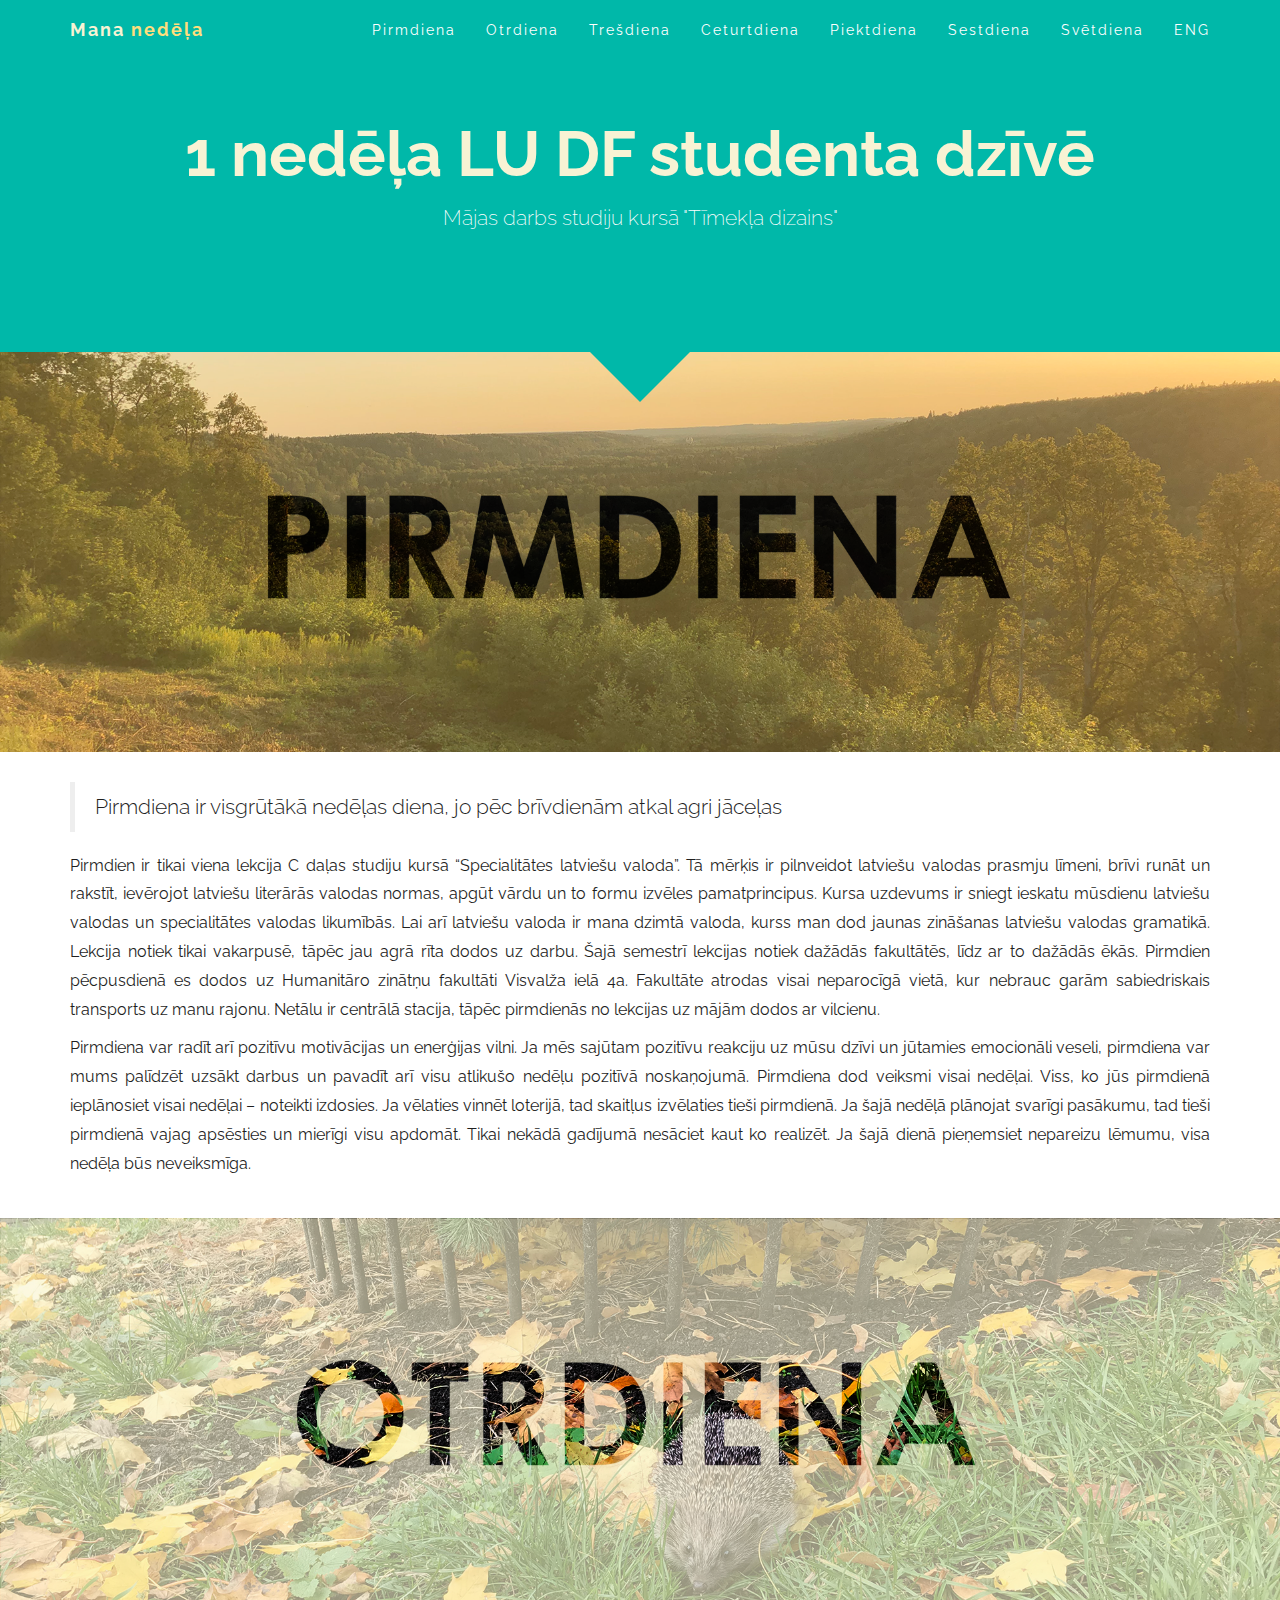
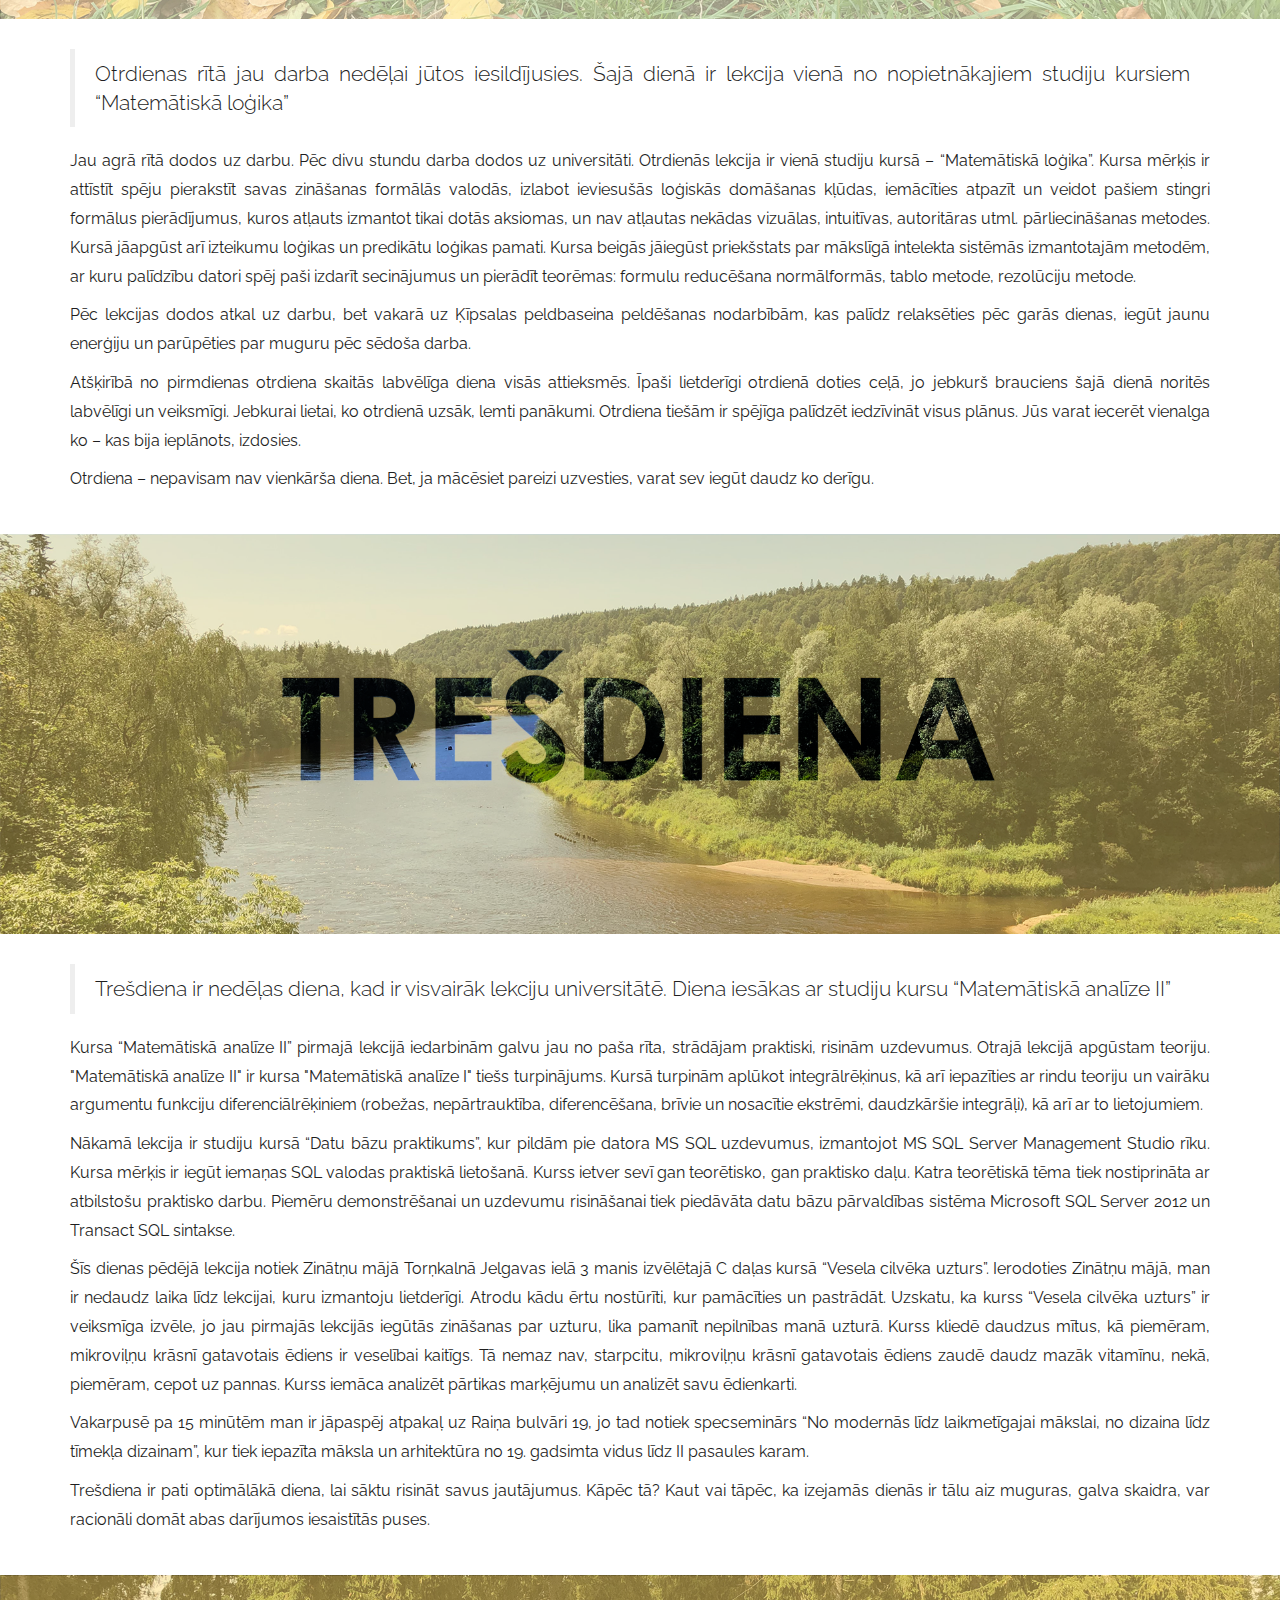
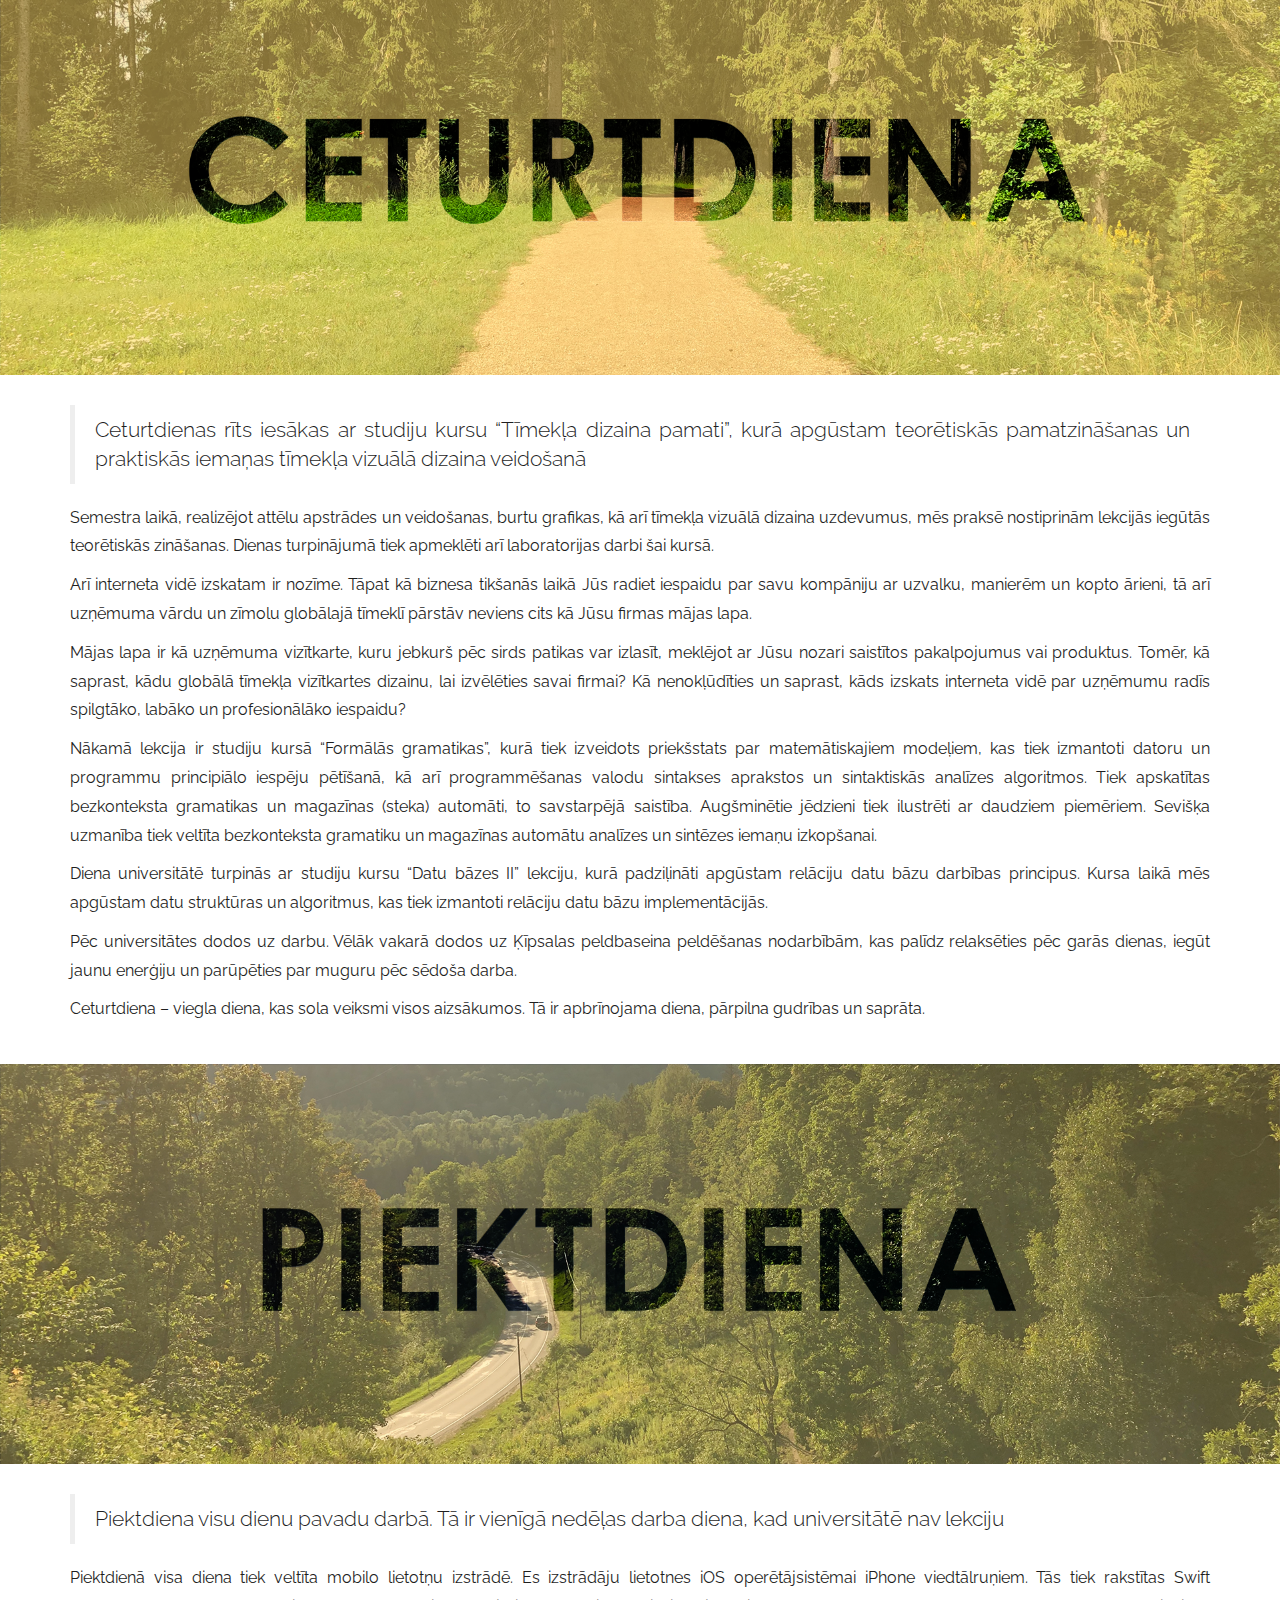
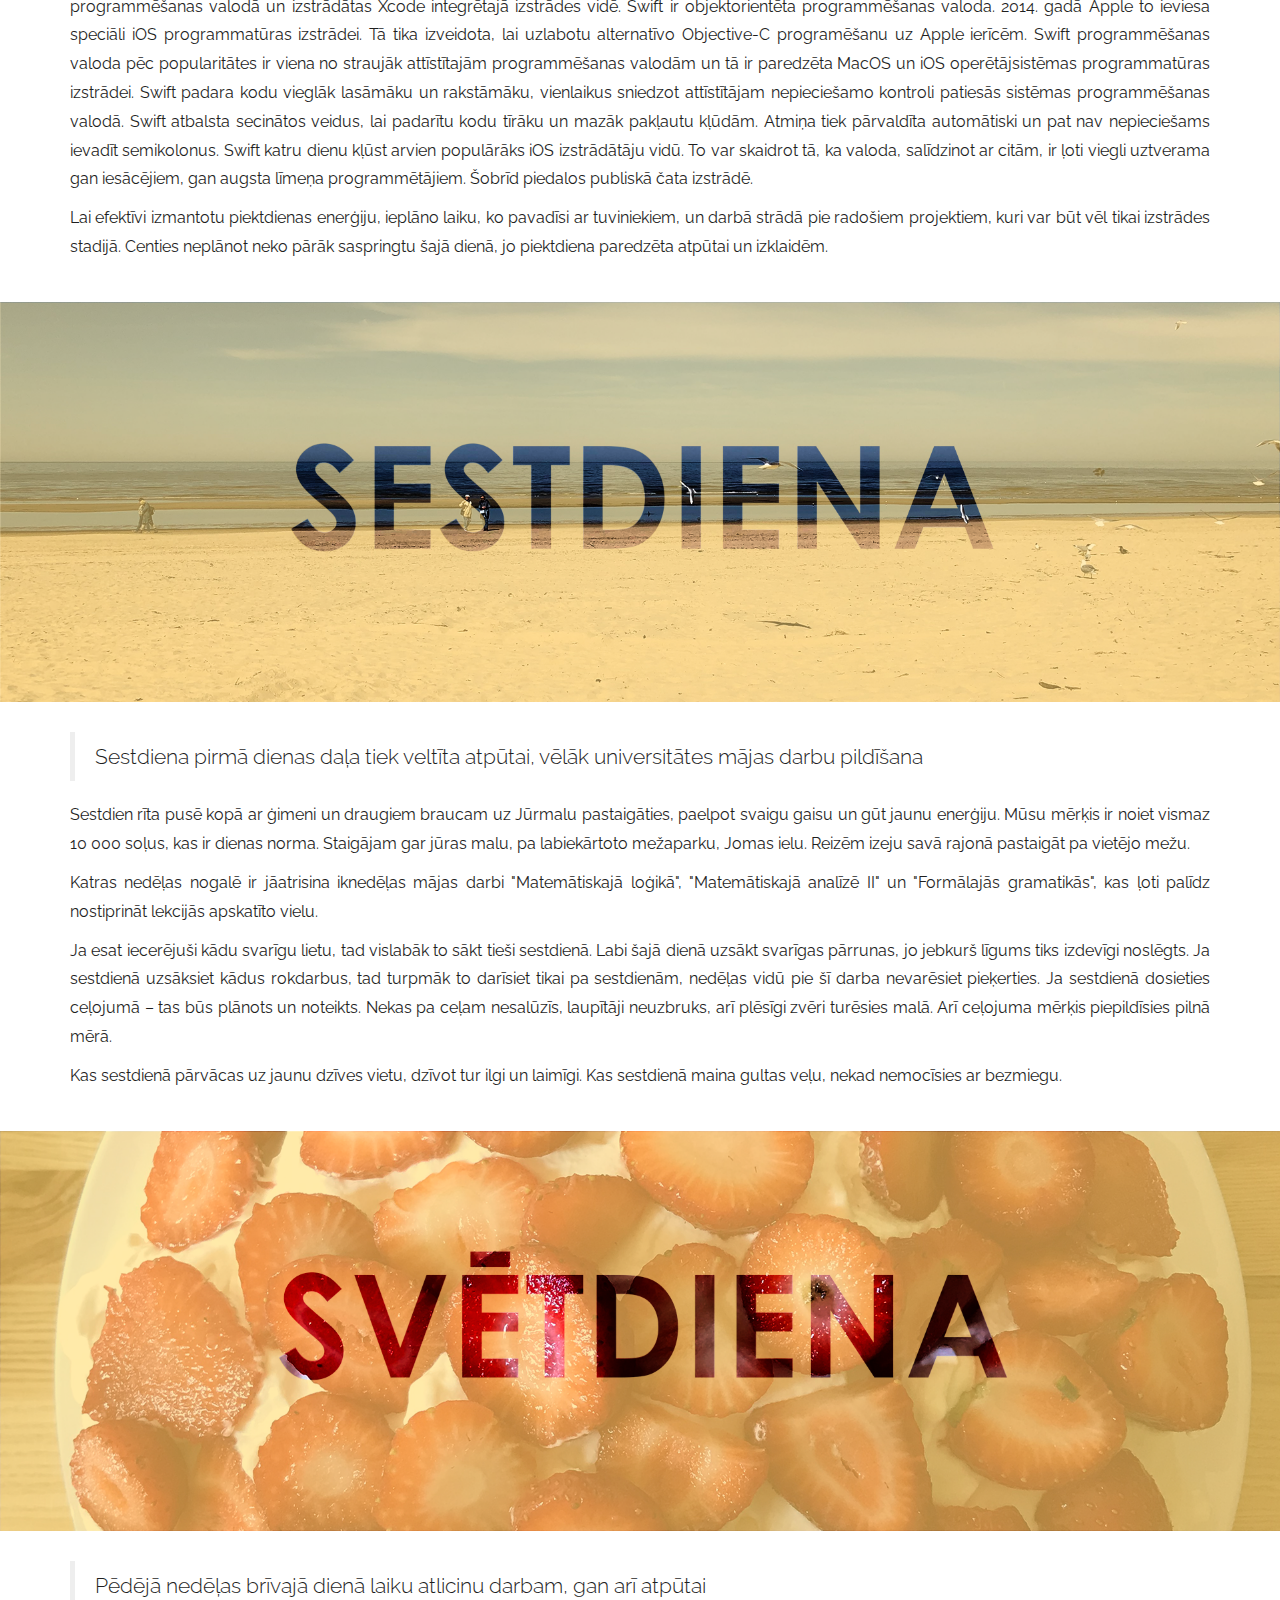
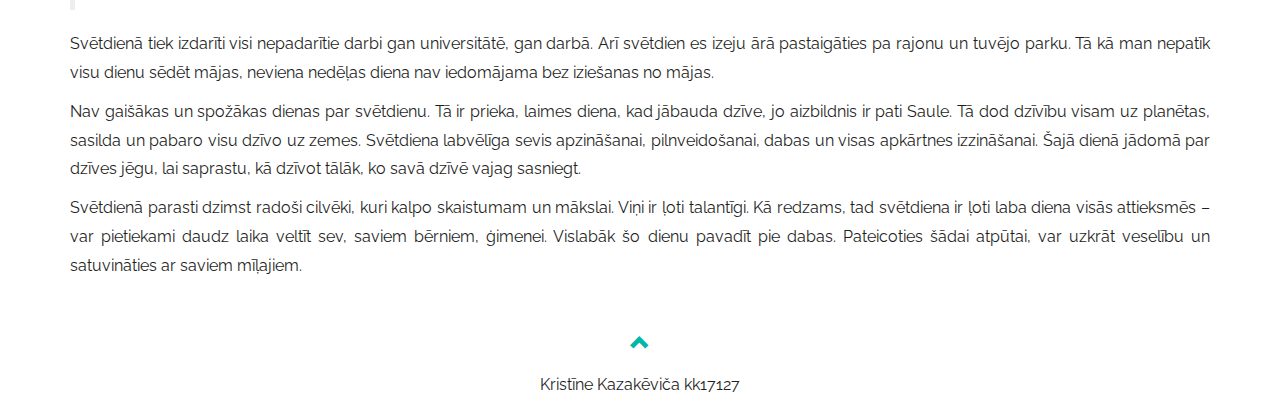
<file: index.html>
<!DOCTYPE html>
<html lang="lv">
<head>
  <title>1 nedēļa LU DF studenta dzīvē</title>
  <meta charset="utf-8">
  <meta name="viewport" content="width=device-width, initial-scale=1">
  <link rel="stylesheet" href="https://maxcdn.bootstrapcdn.com/bootstrap/3.4.1/css/bootstrap.min.css">
  <link href="https://fonts.googleapis.com/css?family=Montserrat" rel="stylesheet" type="text/css">
  <link href="https://fonts.googleapis.com/css?family=Raleway" rel="stylesheet" type="text/css">
  <link rel="stylesheet" href="style.css">
  <script src="https://ajax.googleapis.com/ajax/libs/jquery/3.4.1/jquery.min.js"></script>
  <script src="https://maxcdn.bootstrapcdn.com/bootstrap/3.4.1/js/bootstrap.min.js"></script>
</head>
<body id="myPage" data-spy="scroll" data-target=".navbar" data-offset="60">

<nav class="navbar navbar-default navbar-fixed-top">
  <div class="container">
    <div class="navbar-header">
      <button type="button" class="navbar-toggle" data-toggle="collapse" data-target="#myNavbar">
        <span class="icon-bar"></span>
        <span class="icon-bar"></span>
        <span class="icon-bar"></span>                        
      </button>
      <a class="navbar-brand" href="#myPage"><span class="title-part-1">Mana </span><span class="title-part-2">nedēļa</span></a>
    </div>
    <div class="collapse navbar-collapse" id="myNavbar">
      <ul class="nav navbar-nav navbar-right">
        <li><a href="#monday">Pirmdiena</a></li>
        <li><a href="#tuesday">Otrdiena</a></li>
        <li><a href="#wednesday">Trešdiena</a></li>
        <li><a href="#thursday">Ceturtdiena</a></li>
        <li><a href="#friday">Piektdiena</a></li>
        <li><a href="#saturday">Sestdiena</a></li>
        <li><a href="#sunday">Svētdiena</a></li>
        <li><a class="language" href="eng.html">ENG</a></li>
      </ul>
    </div>
  </div>
</nav>

<div class="jumbotron text-center">
	<div class="container">
  		<h1 class="td-light-yellow">1 nedēļa LU DF studenta dzīvē</h1> 
 		<p class="text-center">Mājas darbs studiju kursā "Tīmekļa dizains"</p> 
	</div>
</div>

<div id="monday">
  <div class="arrow-down"></div>
  <img src="days/pirmdiena.png" alt="pirmdiena" class="img-responsive">
  <div class="container description-container">
    <blockquote>
      <p class="lead">Pirmdiena ir visgrūtākā nedēļas diena, jo pēc brīvdienām atkal agri jāceļas</p>
    </blockquote>
    <p>Pirmdien ir tikai viena lekcija C daļas studiju kursā “Specialitātes latviešu valoda”. Tā mērķis ir pilnveidot latviešu valodas prasmju līmeni, brīvi runāt un rakstīt, ievērojot latviešu literārās valodas normas, apgūt vārdu un to formu izvēles pamatprincipus. Kursa uzdevums ir sniegt ieskatu mūsdienu latviešu valodas un specialitātes valodas likumībās. Lai arī latviešu valoda ir mana dzimtā valoda, kurss man dod jaunas zināšanas latviešu valodas gramatikā. Lekcija notiek tikai vakarpusē, tāpēc jau agrā rīta dodos uz darbu. Šajā semestrī lekcijas notiek dažādās fakultātēs, līdz ar to dažādās ēkās. Pirmdien pēcpusdienā es dodos uz Humanitāro zinātņu fakultāti Visvalža ielā 4a. Fakultāte atrodas visai neparocīgā vietā, kur nebrauc garām sabiedriskais transports uz manu rajonu. Netālu ir centrālā stacija, tāpēc pirmdienās no lekcijas uz mājām dodos ar vilcienu.</p>
    <p>Pirmdiena var radīt arī pozitīvu motivācijas un enerģijas vilni. Ja mēs sajūtam pozitīvu reakciju uz mūsu dzīvi un jūtamies emocionāli veseli, pirmdiena var mums palīdzēt uzsākt darbus un pavadīt arī visu atlikušo nedēļu pozitīvā noskaņojumā. Pirmdiena dod veiksmi visai nedēļai. Viss, ko jūs pirmdienā ieplānosiet visai nedēļai – noteikti izdosies. Ja vēlaties vinnēt loterijā, tad skaitļus izvēlaties tieši pirmdienā. Ja šajā nedēļā plānojat svarīgi pasākumu, tad tieši pirmdienā vajag apsēsties un mierīgi visu apdomāt. Tikai nekādā gadījumā nesāciet kaut ko realizēt. Ja šajā dienā pieņemsiet nepareizu lēmumu, visa nedēļa būs neveiksmīga.</p>
  </div>
</div>

<div id="tuesday">
  <img src="days/otrdiena.png" alt="otrdiena" class="img-responsive">
  <div class="container description-container">
    <blockquote>
  	 <p class="lead">Otrdienas rītā jau darba nedēļai jūtos iesildījusies. Šajā dienā ir lekcija vienā no nopietnākajiem studiju kursiem “Matemātiskā loģika”</p>
    </blockquote>
  	<p>Jau agrā rītā dodos uz darbu. Pēc divu stundu darba dodos uz universitāti. Otrdienās lekcija ir vienā studiju kursā – “Matemātiskā loģika”. Kursa mērķis ir attīstīt spēju pierakstīt savas zināšanas formālās valodās, izlabot ieviesušās loģiskās domāšanas kļūdas, iemācīties atpazīt un veidot pašiem stingri formālus pierādījumus, kuros atļauts izmantot tikai dotās aksiomas, un nav atļautas nekādas vizuālas, intuitīvas, autoritāras utml. pārliecināšanas metodes. Kursā  jāapgūst arī izteikumu loģikas un predikātu loģikas pamati. Kursa beigās jāiegūst priekšstats par mākslīgā intelekta sistēmās izmantotajām metodēm, ar kuru palīdzību datori spēj paši izdarīt secinājumus un pierādīt teorēmas: formulu reducēšana normālformās, tablo metode, rezolūciju metode.</p>
  	<p>Pēc lekcijas dodos atkal uz darbu, bet vakarā uz Ķīpsalas peldbaseina peldēšanas nodarbībām, kas palīdz relaksēties pēc garās dienas, iegūt jaunu enerģiju un parūpēties par muguru pēc sēdoša darba.</p>
  	<p>Atšķirībā no pirmdienas otrdiena skaitās labvēlīga diena visās attieksmēs. Īpaši lietderīgi otrdienā doties ceļā, jo jebkurš brauciens šajā dienā noritēs labvēlīgi un veiksmīgi. Jebkurai lietai, ko otrdienā uzsāk, lemti panākumi. Otrdiena tiešām ir spējīga palīdzēt iedzīvināt visus plānus. Jūs varat iecerēt vienalga ko – kas bija ieplānots, izdosies. </p>
  	<p>Otrdiena – nepavisam nav vienkārša diena. Bet, ja mācēsiet pareizi uzvesties, varat sev iegūt daudz ko derīgu.</p>
  </div>
</div>

<div id="wednesday">
  <img src="days/tresdiena.png" alt="tresdiena" class="img-responsive">
  <div class="container description-container">
    <blockquote>
  	 <p class="lead">Trešdiena ir nedēļas diena, kad ir visvairāk lekciju universitātē. Diena iesākas ar studiju kursu “Matemātiskā analīze II”</p>
    </blockquote>
  	<p>Kursa “Matemātiskā analīze II” pirmajā lekcijā iedarbinām galvu jau no paša rīta, strādājam praktiski, risinām uzdevumus. Otrajā lekcijā apgūstam teoriju. "Matemātiskā analīze II" ir kursa "Matemātiskā analīze I" tiešs turpinājums. Kursā turpinām aplūkot integrālrēķinus, kā arī iepazīties ar rindu teoriju un vairāku argumentu funkciju diferenciālrēķiniem (robežas, nepārtrauktība, diferencēšana, brīvie un nosacītie ekstrēmi, daudzkāršie integrāļi), kā arī ar to lietojumiem.</p>
  	<p>Nākamā lekcija ir studiju kursā “Datu bāzu praktikums”, kur pildām pie datora MS SQL uzdevumus, izmantojot MS SQL Server Management Studio rīku. Kursa mērķis ir iegūt iemaņas SQL valodas praktiskā lietošanā. Kurss ietver sevī gan teorētisko, gan praktisko daļu. Katra teorētiskā tēma tiek nostiprināta ar atbilstošu praktisko darbu. Piemēru demonstrēšanai un uzdevumu risināšanai tiek piedāvāta datu bāzu pārvaldības sistēma Microsoft SQL Server 2012 un Transact SQL sintakse.</p>
  	<p>Šīs dienas pēdējā lekcija notiek Zinātņu mājā Torņkalnā Jelgavas ielā 3 manis izvēlētajā C daļas kursā “Vesela cilvēka uzturs”. Ierodoties Zinātņu mājā, man ir nedaudz laika līdz lekcijai, kuru izmantoju lietderīgi. Atrodu kādu ērtu nostūrīti, kur pamācīties un pastrādāt. Uzskatu, ka kurss “Vesela cilvēka uzturs” ir veiksmīga izvēle, jo jau pirmajās lekcijās iegūtās zināšanas par uzturu, lika pamanīt nepilnības manā uzturā.  Kurss kliedē daudzus mītus, kā piemēram, mikroviļņu krāsnī gatavotais ēdiens ir veselībai kaitīgs. Tā nemaz nav, starpcitu, mikroviļņu krāsnī gatavotais ēdiens zaudē daudz mazāk vitamīnu, nekā, piemēram, cepot uz pannas. Kurss iemāca analizēt pārtikas marķējumu un analizēt savu ēdienkarti.</p>
  	<p>Vakarpusē pa 15 minūtēm man ir jāpaspēj atpakaļ uz Raiņa bulvāri 19, jo tad notiek specseminārs “No modernās līdz laikmetīgajai mākslai, no dizaina līdz tīmekļa dizainam”, kur tiek iepazīta māksla un arhitektūra no 19. gadsimta vidus līdz II pasaules karam.</p>
  	<p>Trešdiena ir pati optimālākā diena, lai sāktu risināt savus jautājumus. Kāpēc tā? Kaut vai tāpēc, ka izejamās dienās ir tālu aiz muguras, galva skaidra, var racionāli domāt abas darījumos iesaistītās puses.</p>
  </div>
</div>

<div id="thursday">
  <img src="days/ceturtdiena.png" alt="ceturtdiena" class="img-responsive">
  <div class="container description-container">
    <blockquote>
  	 <p class="lead">Ceturtdienas rīts iesākas ar studiju kursu “Tīmekļa dizaina pamati”, kurā apgūstam teorētiskās pamatzināšanas un praktiskās iemaņas tīmekļa vizuālā dizaina veidošanā</p>
    </blockquote>
  	<p>Semestra laikā, realizējot attēlu apstrādes un veidošanas, burtu grafikas, kā arī tīmekļa vizuālā dizaina uzdevumus, mēs praksē nostiprinām lekcijās iegūtās teorētiskās zināšanas. Dienas turpinājumā tiek apmeklēti arī laboratorijas darbi šai kursā.</p>
  	<p>Arī interneta vidē izskatam ir nozīme. Tāpat kā biznesa tikšanās laikā Jūs radiet iespaidu par savu kompāniju ar uzvalku, manierēm un kopto ārieni, tā arī uzņēmuma vārdu un zīmolu globālajā tīmeklī pārstāv neviens cits kā Jūsu firmas mājas lapa.</p>
  	<p>Mājas lapa ir kā uzņēmuma vizītkarte, kuru jebkurš pēc sirds patikas var izlasīt, meklējot ar Jūsu nozari saistītos pakalpojumus vai produktus. Tomēr, kā saprast, kādu globālā tīmekļa vizītkartes dizainu, lai izvēlēties savai firmai? Kā nenokļūdīties un saprast, kāds izskats interneta vidē par uzņēmumu radīs spilgtāko, labāko un profesionālāko iespaidu?</p>
  	<p>Nākamā lekcija ir studiju kursā “Formālās gramatikas”, kurā tiek izveidots priekšstats par matemātiskajiem modeļiem, kas tiek izmantoti datoru un programmu principiālo iespēju pētīšanā, kā arī programmēšanas valodu sintakses aprakstos un sintaktiskās analīzes algoritmos. Tiek apskatītas bezkonteksta gramatikas un magazīnas (steka) automāti, to savstarpējā saistība. Augšminētie jēdzieni tiek ilustrēti ar daudziem piemēriem. Sevišķa uzmanība tiek veltīta bezkonteksta gramatiku un magazīnas automātu analīzes un sintēzes iemaņu izkopšanai.</p>
  	<p>Diena universitātē turpinās ar studiju kursu “Datu bāzes II” lekciju, kurā padziļināti apgūstam relāciju datu bāzu darbības principus. Kursa laikā mēs apgūstam datu struktūras un algoritmus, kas tiek izmantoti relāciju datu bāzu implementācijās.</p>
  	<p>Pēc universitātes dodos uz darbu. Vēlāk vakarā dodos uz Ķīpsalas peldbaseina peldēšanas nodarbībām, kas palīdz relaksēties pēc garās dienas, iegūt jaunu enerģiju un parūpēties par muguru pēc sēdoša darba.</p>
  	<p>Ceturtdiena – viegla diena, kas sola veiksmi visos aizsākumos. Tā ir apbrīnojama diena, pārpilna gudrības un saprāta.</p>
  </div>
</div>

<div id="friday">
  <img src="days/piektdiena.png" alt="piektdiena" class="img-responsive">
  <div class="container description-container">
    <blockquote>
      <p class="lead">Piektdiena visu dienu pavadu darbā. Tā ir vienīgā nedēļas darba diena, kad universitātē nav lekciju</p>
    </blockquote>
    <p>Piektdienā visa diena tiek veltīta mobilo lietotņu izstrādē. Es izstrādāju lietotnes iOS operētājsistēmai iPhone viedtālruņiem. Tās tiek rakstītas Swift programmēšanas valodā un izstrādātas Xcode integrētajā izstrādes vidē. Swift ir objektorientēta programmēšanas valoda. 2014. gadā Apple to ieviesa speciāli iOS programmatūras izstrādei. Tā tika izveidota, lai uzlabotu alternatīvo Objective-C programēšanu uz Apple ierīcēm.  Swift programmēšanas valoda pēc popularitātes ir viena no straujāk attīstītajām programmēšanas valodām un tā ir paredzēta MacOS un iOS operētājsistēmas programmatūras izstrādei. Swift padara kodu vieglāk lasāmāku un rakstāmāku, vienlaikus sniedzot attīstītājam nepieciešamo kontroli patiesās sistēmas programmēšanas valodā. Swift atbalsta secinātos veidus, lai padarītu kodu tīrāku un mazāk pakļautu kļūdām. Atmiņa tiek pārvaldīta automātiski un pat nav nepieciešams ievadīt semikolonus. Swift katru dienu kļūst arvien populārāks iOS izstrādātāju vidū. To var skaidrot tā, ka valoda, salīdzinot ar citām, ir ļoti viegli uztverama gan iesācējiem, gan augsta līmeņa programmētājiem. Šobrīd piedalos publiskā čata izstrādē.</p>
    <p>Lai efektīvi izmantotu piektdienas enerģiju, ieplāno laiku, ko pavadīsi ar tuviniekiem, un darbā strādā pie radošiem projektiem, kuri var būt vēl tikai izstrādes stadijā. Centies neplānot neko pārāk saspringtu šajā dienā, jo piektdiena paredzēta atpūtai un izklaidēm.</p>
  </div>
</div>

<div id="saturday">
  <img src="days/sestdiena.png" alt="sestdiena" class="img-responsive">
  <div class="container description-container">
    <blockquote>
  	 <p class="lead">Sestdiena pirmā dienas daļa tiek veltīta atpūtai, vēlāk universitātes mājas darbu pildīšana</p>
  	</blockquote>
    <p>Sestdien rīta pusē kopā ar ģimeni un draugiem braucam uz Jūrmalu pastaigāties, paelpot svaigu gaisu un gūt jaunu enerģiju. Mūsu mērķis ir noiet vismaz 10 000 soļus, kas ir dienas norma. Staigājam gar jūras malu, pa labiekārtoto mežaparku, Jomas ielu. Reizēm izeju savā rajonā pastaigāt pa vietējo mežu.</p>
  	<p>Katras nedēļas nogalē ir jāatrisina iknedēļas mājas darbi "Matemātiskajā loģikā", "Matemātiskajā analīzē II" un "Formālajās gramatikās", kas ļoti palīdz nostiprināt lekcijās apskatīto vielu.</p>
  	<p>Ja esat iecerējuši kādu svarīgu lietu, tad vislabāk to sākt tieši sestdienā. Labi šajā dienā uzsākt svarīgas pārrunas, jo jebkurš līgums tiks izdevīgi noslēgts. Ja sestdienā uzsāksiet kādus rokdarbus, tad turpmāk to darīsiet tikai pa sestdienām, nedēļas vidū pie šī darba nevarēsiet pieķerties. Ja sestdienā dosieties ceļojumā – tas būs plānots un noteikts. Nekas pa ceļam nesalūzīs, laupītāji neuzbruks, arī plēsīgi zvēri turēsies malā. Arī ceļojuma mērķis piepildīsies pilnā mērā.</p>
  	<p>Kas sestdienā pārvācas uz jaunu dzīves vietu, dzīvot tur ilgi un laimīgi. Kas sestdienā maina gultas veļu, nekad nemocīsies ar bezmiegu.</p>
  </div>
</div>

<div id="sunday">
  <img src="days/svetdiena.png" alt="svetdiena" class="img-responsive">
  <div class="container description-container">
    <blockquote>
  	 <p class="lead">Pēdējā nedēļas brīvajā dienā laiku atlicinu darbam, gan arī atpūtai</p>
    </blockquote>
  	<p>Svētdienā tiek izdarīti visi nepadarītie darbi gan universitātē, gan darbā. Arī svētdien es izeju ārā pastaigāties pa rajonu un tuvējo parku. Tā kā man nepatīk visu dienu sēdēt mājas, neviena nedēļas diena nav iedomājama bez iziešanas no mājas.</p>
  	<p>Nav gaišākas un spožākas dienas par svētdienu. Tā ir prieka, laimes diena, kad jābauda dzīve, jo aizbildnis ir pati Saule. Tā dod dzīvību visam uz planētas, sasilda un pabaro visu dzīvo uz zemes. Svētdiena labvēlīga sevis apzināšanai, pilnveidošanai, dabas un visas apkārtnes izzināšanai. Šajā dienā jādomā par dzīves jēgu, lai saprastu, kā dzīvot tālāk, ko savā dzīvē vajag sasniegt.</p>
  	<p>Svētdienā parasti dzimst radoši cilvēki, kuri kalpo skaistumam un mākslai. Viņi ir ļoti talantīgi.  Kā redzams, tad svētdiena ir ļoti laba diena visās attieksmēs – var pietiekami daudz laika veltīt sev, saviem bērniem, ģimenei. Vislabāk šo dienu pavadīt pie dabas. Pateicoties šādai atpūtai, var uzkrāt veselību un satuvināties ar saviem mīļajiem.</p>
  </div>
</div>

<footer class="container-fluid text-center">
  <a href="#myPage" title="To Top">
    <span class="glyphicon glyphicon-chevron-up"></span>
  </a>
  <p class="text-center">Kristīne Kazakēviča kk17127</p>
</footer>

<script>
$(document).ready(function(){
  $(".navbar a, footer a[href='#myPage']").on('click', function(event) {
    if (this.hash !== "") {
      event.preventDefault();
      var hash = this.hash;
      $('html, body').animate({
        scrollTop: $(hash).offset().top
      }, 900, function(){

        window.location.hash = hash;
      });
    } 
  });
  
  $(window).scroll(function() {
    $(".slideanim").each(function(){
      var pos = $(this).offset().top;

      var winTop = $(window).scrollTop();
        if (pos < winTop + 600) {
          $(this).addClass("slide");
        }
    });
  });
})
</script>

</body>
</html>
</file>
<file: style.css>
body {
    font: 400 16px Raleway, sans-serif;
    line-height: 1.8;
    color: #1f1f1f;
  }
  .td-light-yellow {
    color: #f8f3d4 !important;
    font-weight: bold;
  }
  h2 {
    font-size: 24px;
    text-transform: uppercase;
    color: #303030;
    font-weight: 600;
    margin-bottom: 30px;
  }
  h4 {
    font-size: 19px;
    line-height: 1.375em;
    color: #303030;
    font-weight: 400;
    margin-bottom: 30px;
  }  
  p {
  	text-align: justify;
  }
  .padding-top-50 {
  	padding-top: 50px
  }
  .navbar-default .navbar-toggle:focus, .navbar-default .navbar-toggle:hover {
    background-color: transparent;
  }
  .navbar-default .navbar-toggle .icon-bar {
    background-color: white 
  }
  .navbar-default .navbar-collapse, .navbar-default .navbar-form {
    border-color: #00b8a9;
  }
  .jumbotron {
    background-color: #00b8a9;
    color: #fff;
    padding: 100px 25px;
    margin-bottom: 0;
    font-family: Raleway, sans-serif;
  }
  .triangle-container {
    width: 100%;
    height: auto;
    margin: 0 auto;
    padding: 10px;
    position: relative;
  }
  #monday {
    position: relative;
  }
  .description-container {
    margin-top: 30px;
    margin-bottom: 30px;
  }
  .arrow-down { 
    position: absolute;
    left: 50%;
    width: 0; 
    height: 0; 
    border-left: 50px solid transparent;
    border-right: 50px solid transparent;
    margin-left: -50px;
    border-top: 50px solid #00b8a9;
    top: 0;
  }
  @media (max-width: 768px) {
    .arrow-down {
    top: -30px;
    }
  }
  .title-part-1 {
    color: #f8f3d4;
    font-weight: bold;
  }
  .title-part-2 {
    color: #ffde7d;
    font-weight: bold;
  }
  .container-fluid {
    padding: 10px 50px;
  }
  .bg-grey {
    background-color: #f6f6f6;
  }
  .logo-small {
    color: #00b8a9;
    font-size: 50px;
  }
  .logo {
    color: #00b8a9;
    font-size: 200px;
  }
  .thumbnail {
    padding: 0 0 15px 0;
    border: none;
    border-radius: 0;
  }
  .thumbnail img {
    width: 100%;
    height: 100%;
    margin-bottom: 10px;
  }
  .carousel-control.right, .carousel-control.left {
    background-image: none;
    color: #00b8a9;
  }
  .carousel-indicators li {
    border-color: #00b8a9;
  }
  .carousel-indicators li.active {
    background-color: #00b8a9;
  }
  .item h4 {
    font-size: 19px;
    line-height: 1.375em;
    font-weight: 400;
    font-style: italic;
    margin: 70px 0;
  }
  .item span {
    font-style: normal;
  }
  .panel {
    border: 1px solid #00b8a9; 
    border-radius:0 !important;
    transition: box-shadow 0.5s;
  }
  .panel:hover {
    box-shadow: 5px 0px 40px rgba(0,0,0, .2);
  }
  .panel-footer .btn:hover {
    border: 1px solid #00b8a9;
    background-color: #fff !important;
    color: #00b8a9;
  }
  .panel-heading {
    color: #fff !important;
    background-color: #00b8a9 !important;
    padding: 25px;
    border-bottom: 1px solid transparent;
    border-top-left-radius: 0px;
    border-top-right-radius: 0px;
    border-bottom-left-radius: 0px;
    border-bottom-right-radius: 0px;
  }
  .panel-footer {
    background-color: white !important;
  }
  .panel-footer h3 {
    font-size: 32px;
  }
  .panel-footer h4 {
    color: #aaa;
    font-size: 14px;
  }
  .panel-footer .btn {
    margin: 15px 0;
    background-color: #00b8a9;
    color: #fff;
  }
  .navbar {
    margin-bottom: 0;
    background-color: #00b8a9;
    z-index: 9999;
    border: 0;
    font-size: 14px !important;
    line-height: 1.42857143 !important;
    letter-spacing: 2px;
    border-radius: 0;
    font-family: Raleway, sans-serif;
  }
  .navbar li a, .navbar .navbar-brand {
    color: #fff !important;
  }
  .navbar-brand {
    padding: 20px 15px;
  }
  .navbar-nav li a:hover, .navbar-nav li.active a {
    color: #00b8a9 !important;
    background-color: #ffde7d !important;
  }
  .navbar-nav li a.language:hover {
    background-color: #f6416c !important;
    color: white !important;
  }
  .navbar-default .navbar-toggle {
    border-color: transparent;
    color: #fff !important;
  }
  footer .glyphicon {
    font-size: 20px;
    margin-bottom: 20px;
    color: #00b8a9;
  }
  .slideanim {visibility:hidden;}
  .slide {
    animation-name: slide;
    -webkit-animation-name: slide;
    animation-duration: 1s;
    -webkit-animation-duration: 1s;
    visibility: visible;
  }
  @keyframes slide {
    0% {
      opacity: 0;
      transform: translateY(70%);
    } 
    100% {
      opacity: 1;
      transform: translateY(0%);
    }
  }
  @-webkit-keyframes slide {
    0% {
      opacity: 0;
      -webkit-transform: translateY(70%);
    } 
    100% {
      opacity: 1;
      -webkit-transform: translateY(0%);
    }
  }
  @media screen and (max-width: 768px) {
    .col-sm-4 {
      text-align: center;
      margin: 25px 0;
    }
    .btn-lg {
      width: 100%;
      margin-bottom: 35px;
    }
  }
  @media screen and (max-width: 480px) {
    .logo {
      font-size: 150px;
    }
  }

  @media (min-width: 768px) {
    .navbar-nav>li>a {
      padding-top: 20px;
      padding-bottom: 20px;
    }
  }
</file>
